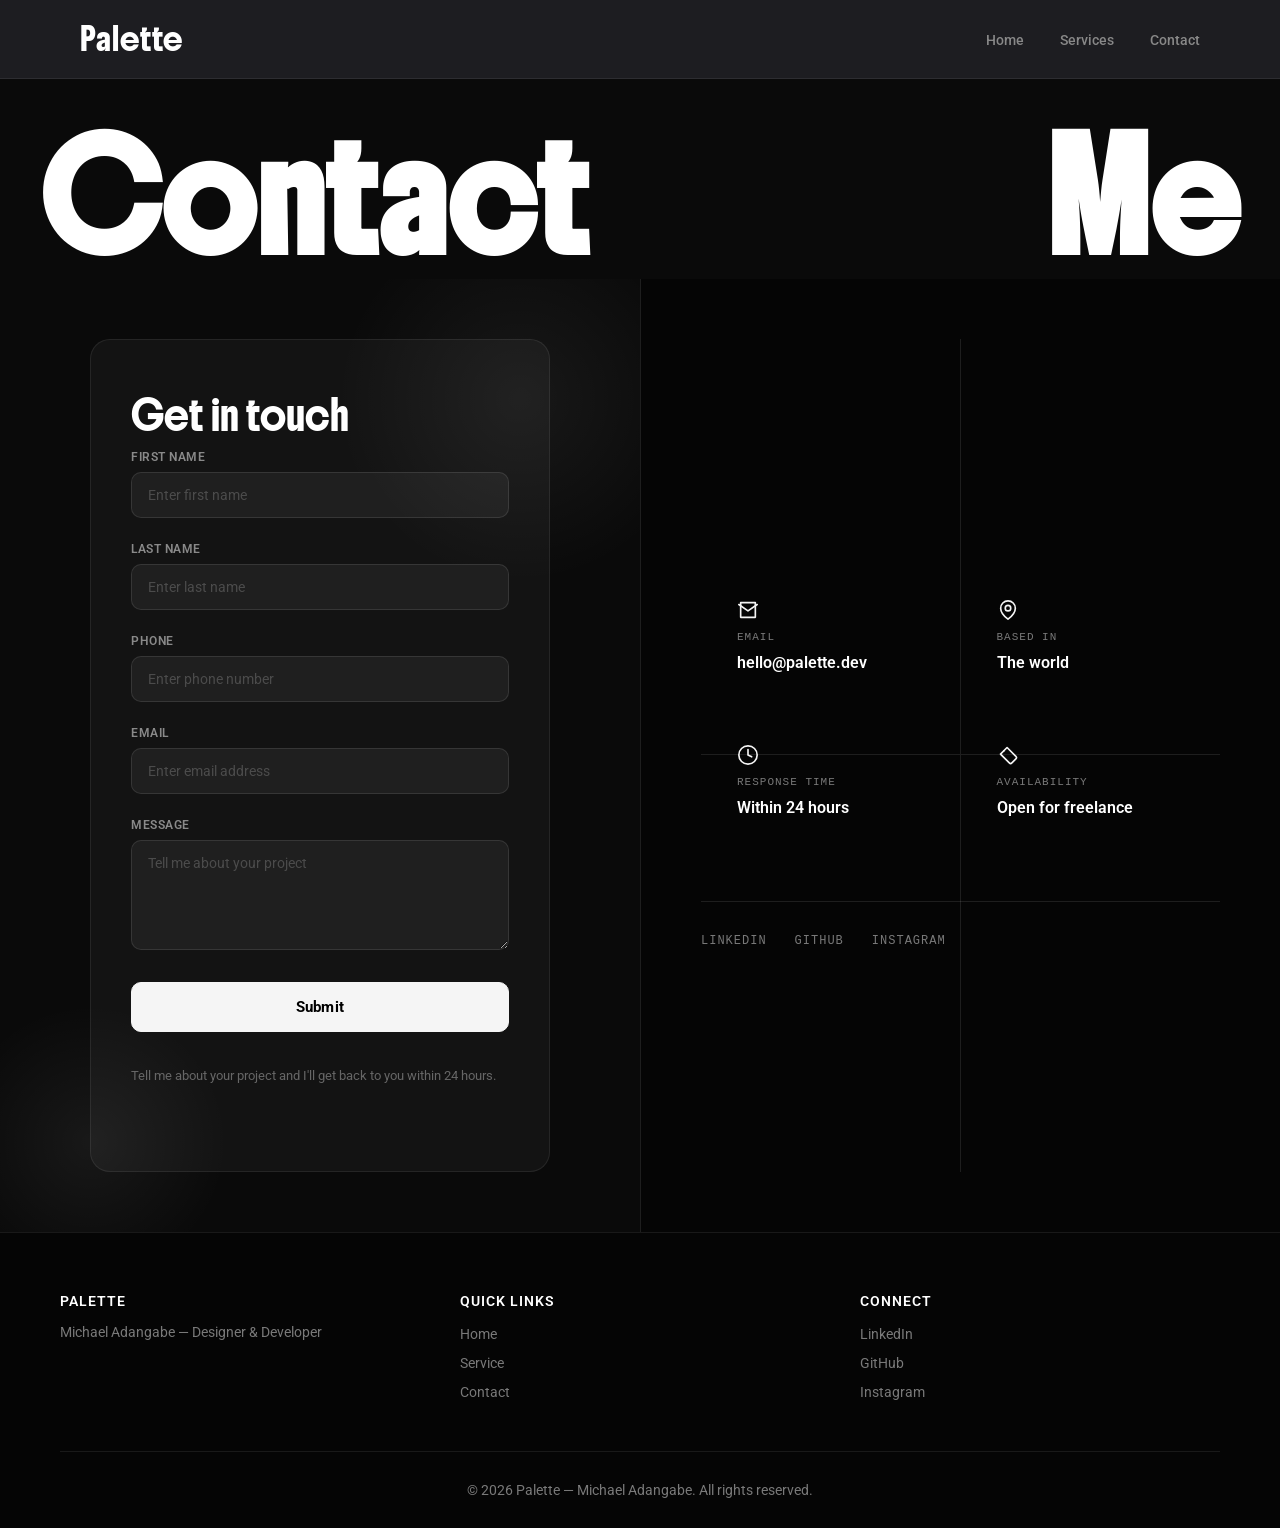
<file: contact.html>
<!DOCTYPE html>
<html lang="en">

<head>
    <meta charset="UTF-8">
    <meta name="viewport" content="width=device-width, initial-scale=1.0">
    <title>Contact — Palette</title>
    <meta name="description" content="Get in touch with Mick Adan (Palette) — Designer & Developer.">
    <link rel="icon" type="image/x-icon" href="favicon.ico">
    <link rel="icon" type="image/png" sizes="32x32" href="favicon-32.png">
    <link rel="apple-touch-icon" sizes="180x180" href="favicon-180.png">
    <link rel="stylesheet" href="contact.css">
    <link rel="stylesheet" href="animations.css">
    <link rel="preconnect" href="https://fonts.googleapis.com">
    <link rel="preconnect" href="https://fonts.gstatic.com" crossorigin>
    <link rel="preload" as="style"
        href="https://fonts.googleapis.com/css2?family=Boldonse&family=Roboto:ital,wght@0,100..900;1,100..900&display=swap"
        onload="this.onload=null;this.rel='stylesheet'">
        <noscript><link rel="stylesheet" href="https://fonts.googleapis.com/css2?family=Boldonse&family=Roboto:ital,wght@0,100..900;1,100..900&display=swap"></noscript>
</head>

<body>

    <!-- Navigation -->
    <nav class="navbar">
        <div class="nav-container">
            <a href="index.html" class="logo">Palette</a>

            <ul class="nav-menu" id="nav-menu">
                <li><a href="index.html">Home</a></li>
                <li><a href="service.html">Services</a></li>
                <li><a href="contact.html">Contact</a></li>
            </ul>

            <button class="nav-toggle" id="nav-toggle" aria-label="Toggle navigation menu" aria-expanded="false"
                aria-controls="nav-menu">
                <span class="bar"></span>
                <span class="bar"></span>
                <span class="bar"></span>
            </button>
        </div>
    </nav>

    <main>

    <div class="hero">
        <div>
            <h2 class="load-in load-d1">Contact</h2>
        </div>
        <div>
            <h2 class="load-in load-d2">Me</h2>
        </div>
    </div>

    <div class="parent">
        <div class="contact reveal reveal-d1">

            <form name="contact" method="POST" class="fill-up-form" id="contact-form" data-netlify="true"
                netlify-honeypot="bot-field">
                <!-- Required so Netlify's build detects this form -->
                <input type="hidden" name="form-name" value="contact">

                <!-- Honeypot — hidden from real users, catches spam bots -->
                <p class="hidden-field">
                    <label>Don't fill this out if you're human: <input name="bot-field"></label>
                </p>

                <div class="fname form">
                    <label for="first-name">First name</label>
                    <input type="text" id="first-name" name="first-name" placeholder="Enter first name" required>
                </div>

                <div class="fname form">
                    <label for="last-name">Last name</label>
                    <input type="text" id="last-name" name="last-name" placeholder="Enter last name" required>
                </div>

                <div class="fname form">
                    <label for="phone">Phone</label>
                    <input type="tel" id="phone" name="phone" placeholder="Enter phone number" required>
                </div>

                <div class="fname form">
                    <label for="email">Email</label>
                    <input type="email" id="email" name="email" placeholder="Enter email address" required>
                </div>

                <div class="fname form">
                    <label for="message">Message</label>
                    <textarea id="message" name="message" placeholder="Tell me about your project" rows="5" required></textarea>
                </div>

                <button type="submit" id="submit-btn">Submit</button>

                <p class="form-message" id="form-message" role="status" aria-live="polite"></p>
            </form>

        </div>

        <!-- Info side — grid-lined panel matching the About section on the
             home page, so the same visual signature carries across pages. -->
        <div class="contact-info reveal reveal-d2">
            <div class="info-grid-lines">
                <div></div><div></div>
                <div></div><div></div>
            </div>
            <div class="info-grid-content">
                <a href="mailto:hello@palette.dev" class="info-item">
                    <svg width="22" height="22" viewBox="0 0 24 24" fill="none" stroke="currentColor" stroke-width="1.8" stroke-linecap="round" stroke-linejoin="round">
                        <path d="M4 4h16v16H4z"></path>
                        <path d="m22 6-10 7L2 6"></path>
                    </svg>
                    <span class="info-label">Email</span>
                    <span class="info-value">hello@palette.dev</span>
                </a>
                <div class="info-item">
                    <svg width="22" height="22" viewBox="0 0 24 24" fill="none" stroke="currentColor" stroke-width="1.8" stroke-linecap="round" stroke-linejoin="round">
                        <path d="M20 10c0 6-8 12-8 12s-8-6-8-12a8 8 0 0 1 16 0z"></path>
                        <circle cx="12" cy="10" r="3"></circle>
                    </svg>
                    <span class="info-label">Based In</span>
                    <span class="info-value">The world</span>
                </div>
                <div class="info-item">
                    <svg width="22" height="22" viewBox="0 0 24 24" fill="none" stroke="currentColor" stroke-width="1.8" stroke-linecap="round" stroke-linejoin="round">
                        <circle cx="12" cy="12" r="10"></circle>
                        <polyline points="12 6 12 12 16 14"></polyline>
                    </svg>
                    <span class="info-label">Response Time</span>
                    <span class="info-value">Within 24 hours</span>
                </div>
                <div class="info-item">
                    <svg width="22" height="22" viewBox="0 0 24 24" fill="none" stroke="currentColor" stroke-width="1.8" stroke-linecap="round" stroke-linejoin="round">
                        <path d="M20.59 13.41 11 3.83 3.83 11 13.41 20.59a2 2 0 0 0 2.82 0l4.36-4.36a2 2 0 0 0 0-2.82z"></path>
                        <line x1="7.5" y1="7.5" x2="7.51" y2="7.5"></line>
                    </svg>
                    <span class="info-label">Availability</span>
                    <span class="info-value">Open for freelance</span>
                </div>
            </div>

            <div class="info-connect">
                <a href="https://www.linkedin.com/in/michael-adangabe-973582401/" target="_blank" rel="noopener noreferrer">LinkedIn</a>
                <a href="https://github.com/michaeladan7-boot" target="_blank" rel="noopener noreferrer">GitHub</a>
                <a href="https://www.instagram.com/michael_adangabe7/" target="_blank" rel="noopener noreferrer">Instagram</a>
            </div>
        </div>
    </div>


    </main>

    <!-- Footer -->
    <footer class="footer">
        <div class="container">
            <div class="footer-content">
                <div class="footer-section">
                    <h5>Palette</h5>
                    <p>Michael Adangabe — Designer & Developer</p>
                </div>
                <div class="footer-section">
                    <h5>Quick Links</h5>
                    <ul>
                        <li><a href="index.html">Home</a></li>
                        <li><a href="service.html">Service</a></li>
                        <li><a href="contact.html">Contact</a></li>
                    </ul>
                </div>
                <div class="footer-section">
                    <h5>Connect</h5>
                    <ul>
                        <li><a href="https://www.linkedin.com/in/michael-adangabe-973582401/" target="_blank"
                                rel="noopener noreferrer">LinkedIn</a></li>
                        <li><a href="https://github.com/michaeladan7-boot" target="_blank"
                                rel="noopener noreferrer">GitHub</a></li>
                        <li><a href="https://www.instagram.com/michael_adangabe7/" target="_blank"
                                rel="noopener noreferrer">Instagram</a></li>
                    </ul>
                </div>
            </div>
            <div class="footer-bottom">
                <p>&copy; <span id="year"></span> Palette — Michael Adangabe. All rights reserved.</p>
            </div>
        </div>
    </footer>

    <script src="script.js"></script>
</body>

</html>
</file>
<file: contact.css>
* {
    margin: 0;
    padding: 0;
    box-sizing: border-box;
}

html {
    scroll-behavior: smooth;
    overflow-x: hidden;
    width: 100%;
}

:root {
    --bg-primary: #0a0a0a;
    --bg-secondary: #141414;
    --bg-tertiary: #141414;

    --orange: #cb7f38ea;
    --orange-light: #cb7f38ea;
    --orange-faint: #e7a567ea;
    --orange-border: #e9b27eea;

    --teal: #1D9E75;
    --teal-light: #5DCAA5;

    --coral: #D85A30;
    --coral-light: #F0997B;

    --text-secondary: rgb(255, 255, 255);
    --text-muted: rgba(213, 213, 213, 0.924);
    --text-black: rgb(0, 0, 0);

    --border: rgba(255, 255, 255, 0.08);
    --border-soft: rgba(255, 255, 255, 0.07);

    --cream: rgba(254, 249, 234, 0.95);

    --primary: #000000;
    --secondary: #ffffff;
    --accent: #f5f5f5;
    --accent-light: #b8b8b8;
    --text-light: #797979;
    --border-light: #f0f0f0;
    --transition: all 0.3s ease;
}

body {
    min-height: 100vh;
    overflow-x: hidden;
    width: 100%;
    max-width: 100%;
    font-family: 'Inter', 'Roboto', sans-serif;
}

/* ================================
   NAVIGATION — matches main + service
   ================================ */

.navbar {
    position: sticky;
    top: 0;
    background: rgba(10, 10, 15, 0.92);
    backdrop-filter: blur(12px);
    border-bottom: 1px solid rgba(255, 255, 255, 0.07);
    z-index: 2000;
    padding: 18px 0;
}

.nav-container {
    max-width: 1200px;
    margin: 0 auto;
    padding: 0 40px;
    display: flex;
    justify-content: space-between;
    align-items: center;
    position: relative;
}

.logo {
    font-family: 'Boldonse', system-ui;
    font-size: 22px;
    color: #ffffff;
    text-decoration: none;
    letter-spacing: 1px;
}

.logo img {
    display: none;
}

.nav-menu {
    display: flex;
    list-style: none;
    gap: 36px;
}

.nav-menu a {
    text-decoration: none;
    color: #888;
    font-weight: 500;
    font-size: 14px;
    transition: var(--transition);
    position: relative;
}

.nav-menu a:hover {
    color: #fff;
}

.nav-menu a::after {
    content: '';
    position: absolute;
    bottom: -5px;
    left: 0;
    width: 0;
    height: 2px;
    background: var(--accent);
    transition: var(--transition);
}

.nav-menu a:hover::after {
    width: 100%;
}

.nav-cta {
    font-size: 13px;
    font-weight: 600;
    background: var(--accent);
    color: #000000;
    border: 1px solid var(--accent);
    border-radius: 4px;
    padding: 9px 22px;
    cursor: pointer;
    text-decoration: none;
    transition: background 0.2s;
}

.nav-cta:hover {
    background: transparent;
    color: var(--accent);
}

/* Hamburger toggle — hidden on desktop */
.nav-toggle {
    display: none;
    flex-direction: column;
    justify-content: center;
    gap: 5px;
    width: 32px;
    height: 32px;
    background: none;
    border: none;
    cursor: pointer;
    padding: 0;
    z-index: 1100;
}

.nav-toggle .bar {
    width: 100%;
    height: 2px;
    background: #ffffff;
    border-radius: 2px;
    transition: transform 0.3s ease, opacity 0.3s ease;
}

.nav-toggle.active .bar:nth-child(1) {
    transform: translateY(7px) rotate(45deg);
}

.nav-toggle.active .bar:nth-child(2) {
    opacity: 0;
}

.nav-toggle.active .bar:nth-child(3) {
    transform: translateY(-7px) rotate(-45deg);
}

/* ================================
   HERO
   ================================ */

.hero {
    width: 100%;
    min-height: 200px;
    display: flex;
    justify-content: space-between;
    align-items: flex-end;
    padding: 20px 40px;
    background-color: #0a0a0a;
    backdrop-filter: blur(40px);
}

.hero h2 {
    font-size: clamp(2.5rem, 8vw, 8em);
    font-family: "Boldonse", system-ui;
    color: var(--text-secondary);
    text-transform: capitalize;
    margin-bottom: 10px;
    line-height: 1;
}

/* ================================
   PARENT SPLIT LAYOUT — form left,
   info panel right, side-by-side.
   ================================ */

.parent {
    display: grid;
    grid-template-columns: 1fr 1fr;
    min-height: 100vh;
}

/* ================================
   CONTACT SIDE (form)
   ================================ */

.contact {
    width: 100%;
    min-height: 100vh;
    background-color: #0a0a0a;
    display: flex;
    flex-direction: column;
    justify-content: center;
    align-items: center;
    padding: 60px 30px;
    position: relative;
    overflow: hidden;
}

.contact::before {
    content: '';
    position: absolute;
    top: -80px;
    right: -80px;
    width: 400px;
    height: 400px;
    background: radial-gradient(circle, rgba(255, 255, 255, 0.06) 0%, transparent 65%);
    pointer-events: none;
}

.contact::after {
    content: '';
    position: absolute;
    bottom: -60px;
    left: -60px;
    width: 300px;
    height: 300px;
    background: radial-gradient(circle, rgba(255, 255, 255, 0.06) 0%, transparent 65%);
    pointer-events: none;
}

/* ================================
   INFO SIDE — grid-lined panel,
   same visual language as the
   home page About section.
   ================================ */

.contact-info {
    width: 100%;
    min-height: 100vh;
    background-color: #050505;
    border-left: 1px solid rgba(255, 255, 255, 0.1);
    display: flex;
    flex-direction: column;
    justify-content: center;
    padding: 60px;
    position: relative;
}

.info-grid-lines {
    position: absolute;
    inset: 60px;
    display: grid;
    grid-template-columns: repeat(2, 1fr);
    grid-template-rows: repeat(2, 1fr);
    pointer-events: none;
}

.info-grid-lines div {
    border-right: 1px solid rgba(255, 255, 255, 0.1);
    border-bottom: 1px solid rgba(255, 255, 255, 0.1);
}

.info-grid-lines div:nth-child(2n) {
    border-right: none;
}

.info-grid-lines div:nth-child(n+3) {
    border-bottom: none;
}

.info-grid-content {
    display: grid;
    grid-template-columns: repeat(2, 1fr);
    grid-template-rows: repeat(2, 1fr);
    position: relative;
    z-index: 1;
}

.info-item {
    display: flex;
    flex-direction: column;
    gap: 10px;
    padding: 36px;
    text-decoration: none;
    color: inherit;
    transition: var(--transition);
}

a.info-item:hover {
    background: rgba(255, 255, 255, 0.03);
}

.info-item svg {
    color: var(--accent);
}

.info-label {
    font-family: 'Courier New', monospace;
    font-size: 11px;
    letter-spacing: 1px;
    text-transform: uppercase;
    color: var(--text-light);
}

.info-value {
    font-size: 16px;
    font-weight: 600;
    color: #ffffff;
}

.info-connect {
    display: flex;
    gap: 28px;
    margin-top: 48px;
    padding-top: 32px;
    border-top: 1px solid rgba(255, 255, 255, 0.1);
    position: relative;
    z-index: 1;
}

.info-connect a {
    font-family: 'Courier New', monospace;
    font-size: 12px;
    letter-spacing: 1px;
    text-transform: uppercase;
    color: var(--text-light);
    text-decoration: none;
    transition: var(--transition);
}

.info-connect a:hover {
    color: var(--accent);
}

/* ================================
   FORM
   ================================ */

.fill-up-form {
    width: 100%;
    max-width: 460px;
    display: flex;
    flex-direction: column;
    gap: 0;
    padding: 48px 40px;
    border-radius: 20px;
    background: rgba(255, 255, 255, 0.04);
    border: 1px solid rgba(255, 255, 255, 0.08);
    position: relative;
    z-index: 1;
}

.fill-up-form::before {
    content: 'Get in touch';
    display: block;
    font-family: 'Boldonse', system-ui;
    font-size: 28px;
    color: #ffffff;
    margin-bottom: 8px;
}

.fill-up-form::after {
    content: "Tell me about your project and I'll get back to you within 24 hours.";
    display: block;
    font-size: 13px;
    color: #666;
    line-height: 1.6;
    margin-bottom: 36px;
}

/* Honeypot field — invisible to real users, catches spam bots */
.hidden-field {
    position: absolute;
    left: -9999px;
    width: 1px;
    height: 1px;
    overflow: hidden;
}

.fname {
    display: flex;
    flex-direction: column;
    margin-bottom: 24px;
}

.fname label {
    display: block;
    font-weight: 600;
    font-size: 12px;
    margin-bottom: 8px;
    color: rgba(255, 255, 255, 0.5);
    font-family: 'Inter', 'Roboto', sans-serif;
    letter-spacing: 0.5px;
    text-transform: uppercase;
}

.fname input,
.fname textarea {
    width: 100%;
    padding: 14px 16px;
    background-color: rgba(255, 255, 255, 0.05);
    border: 1px solid rgba(255, 255, 255, 0.1);
    border-radius: 10px;
    font-size: 14px;
    font-family: 'Inter', 'Roboto', sans-serif;
    color: #ffffff;
    transition: border-color 0.2s ease, background-color 0.2s ease, box-shadow 0.2s ease;
    resize: vertical;
}

.fname input::placeholder,
.fname textarea::placeholder {
    color: rgba(255, 255, 255, 0.2);
}

.fname input:focus,
.fname textarea:focus {
    outline: none;
    border-color: rgba(255, 255, 255, 0.6);
    background-color: rgba(255, 255, 255, 0.05);
    box-shadow: 0 0 0 3px rgba(255, 255, 255, 0.1);
}

.fname input:invalid:not(:placeholder-shown),
.fname textarea:invalid:not(:placeholder-shown) {
    border-color: rgba(216, 90, 48, 0.6);
}

.fill-up-form button[type="submit"] {
    border: none;
    padding: 15px 28px;
    font-size: 15px;
    border-radius: 10px;
    cursor: pointer;
    transition: all 0.3s ease;
    background: var(--accent);
    color: #000000;
    border: 1px solid var(--accent);
    font-weight: 700;
    font-family: 'Inter', 'Roboto', sans-serif;
    margin-top: 8px;
    width: 100%;
    letter-spacing: 0.3px;
}

.fill-up-form button[type="submit"]:hover {
    background: transparent;
    color: var(--accent);
    transform: translateY(-2px);
    box-shadow: 0 8px 24px rgba(255, 255, 255, 0.3);
}

.fill-up-form button[type="submit"]:active {
    transform: translateY(0);
}

.fill-up-form button[type="submit"]:disabled {
    opacity: 0.6;
    cursor: not-allowed;
    transform: none;
    box-shadow: none;
}

.form-message {
    margin-top: 16px;
    font-size: 13px;
    text-align: center;
    line-height: 1.6;
    min-height: 18px;
}

.form-message.success {
    color: var(--teal-light);
}

.form-message.error {
    color: var(--coral-light);
}

/* ================================
   FOOTER — matches main + service
   ================================ */

.footer {
    background: #050505;
    padding: 60px 20px 30px;
    border-top: 1px solid rgba(255, 255, 255, 0.08);
}

.container {
    max-width: 1200px;
    margin: 0 auto;
    padding: 0 20px;
}

.footer-content {
    display: grid;
    grid-template-columns: repeat(auto-fit, minmax(200px, 1fr));
    gap: 40px;
    margin-bottom: 40px;
}

.footer-section h5 {
    font-size: 14px;
    font-weight: 600;
    color: #ffffff;
    text-transform: uppercase;
    margin-bottom: 15px;
    letter-spacing: 1px;
}

.footer-section p {
    color: var(--text-light);
    font-size: 14px;
}

.footer-section ul {
    list-style: none;
}

.footer-section ul li {
    margin-bottom: 10px;
}

.footer-section a {
    color: var(--text-light);
    text-decoration: none;
    font-size: 14px;
    transition: var(--transition);
}

.footer-section a:hover {
    color: var(--accent);
}

.footer-bottom {
    text-align: center;
    padding-top: 30px;
    border-top: 1px solid rgba(255, 255, 255, 0.08);
    color: var(--text-light);
    font-size: 14px;
}

/* ================================
   RESPONSIVE
   ================================ */

@media (max-width: 900px) {
    .contact {
        padding: 50px 24px;
    }

    .hero {
        padding: 20px 24px;
    }
}

@media (max-width: 768px) {
    .nav-toggle {
        display: flex;
    }

    .nav-menu {
        position: fixed;
        top: 0;
        right: -100%;
        height: 100vh;
        width: min(78vw, 320px);
        background: rgba(10, 10, 15, 0.98);
        backdrop-filter: blur(12px);
        flex-direction: column;
        justify-content: center;
        align-items: flex-start;
        gap: 28px;
        padding: 40px;
        transition: right 0.35s ease;
        z-index: 1050;
    }

    .nav-menu.active {
        right: 0;
    }

    .nav-menu a {
        font-size: 18px;
    }

    .nav-overlay {
        display: none;
        position: fixed;
        inset: 0;
        background: rgba(0, 0, 0, 0.5);
        z-index: 1040;
    }

    .nav-overlay.active {
        display: block;
    }

    .parent {
        grid-template-columns: 1fr;
    }

    .contact-info {
        min-height: auto;
        padding: 50px 24px;
        border-left: none;
        border-top: 1px solid rgba(255, 255, 255, 0.1);
    }

    .info-grid-lines {
        inset: 24px;
    }


    .contact {
        min-height: auto;
        padding: 40px 20px 60px;
    }

    .fill-up-form {
        padding: 32px 24px;
    }

    .hero {
        flex-direction: column;
        align-items: flex-start;
    }
}

@media (max-width: 480px) {
    .fill-up-form::before {
        font-size: 22px;
    }

    .fname input {
        font-size: 16px;
    }

    .nav-container {
        padding: 0 20px;
    }

    .logo {
        font-size: 18px;
    }

    .info-grid-lines,
    .info-grid-content {
        grid-template-columns: 1fr;
        grid-template-rows: auto;
    }

    .info-grid-lines div {
        border-right: none;
        border-bottom: 1px solid rgba(255, 255, 255, 0.1);
    }

    .info-grid-lines div:last-child {
        border-bottom: none;
    }

    .info-connect {
        flex-wrap: wrap;
        gap: 16px 24px;
    }
}

@media (prefers-reduced-motion: reduce) {
    * {
        animation-duration: 0.01ms !important;
        animation-iteration-count: 1 !important;
        transition-duration: 0.01ms !important;
        scroll-behavior: auto !important;
    }
}
</file>
<file: animations.css>
/* ================================
   PALETTE — SHARED ANIMATIONS
   Linked on every page. Keeps the
   fade-up + hover motion language
   consistent site-wide.
   ================================ */

/* ---------- Scroll fade-up ---------- */
.reveal {
    opacity: 0;
    transform: translateY(28px);
    transition: opacity .45s cubic-bezier(.16, 1, .3, 1),
                transform .45s cubic-bezier(.16, 1, .3, 1),
                border-color .3s ease,
                box-shadow .3s ease,
                background .3s ease,
                background-color .3s ease;
}

.reveal.in-view {
    opacity: 1;
    transform: translateY(0);
}

/* Stagger helpers — add alongside .reveal so grouped items
   (cards, grid items) don't all fade in at the exact same instant */
.reveal-d1 { transition-delay: .05s; }
.reveal-d2 { transition-delay: .10s; }
.reveal-d3 { transition-delay: .15s; }
.reveal-d4 { transition-delay: .20s; }
.reveal-d5 { transition-delay: .25s; }
.reveal-d6 { transition-delay: .30s; }

/* ---------- Page-load intro (hero content) ---------- */
@keyframes fade-up-in {
    from { opacity: 0; transform: translateY(22px); }
    to   { opacity: 1; transform: translateY(0); }
}

.load-in {
    animation: fade-up-in .55s cubic-bezier(.16, 1, .3, 1) both;
}

.load-d1 { animation-delay: .08s; }
.load-d2 { animation-delay: .16s; }
.load-d3 { animation-delay: .24s; }
.load-d4 { animation-delay: .32s; }

/* ---------- Gentle idle float, used by hero visual + badges ---------- */
@keyframes float-bob {
    0%, 100% { transform: translateY(0); }
    50%      { transform: translateY(-10px); }
}

.float {
    animation: float-bob 5s ease-in-out infinite;
}

@media (prefers-reduced-motion: reduce) {
    .reveal, .load-in, .float {
        animation: none !important;
        transition: none !important;
        opacity: 1 !important;
        transform: none !important;
    }
}
</file>
